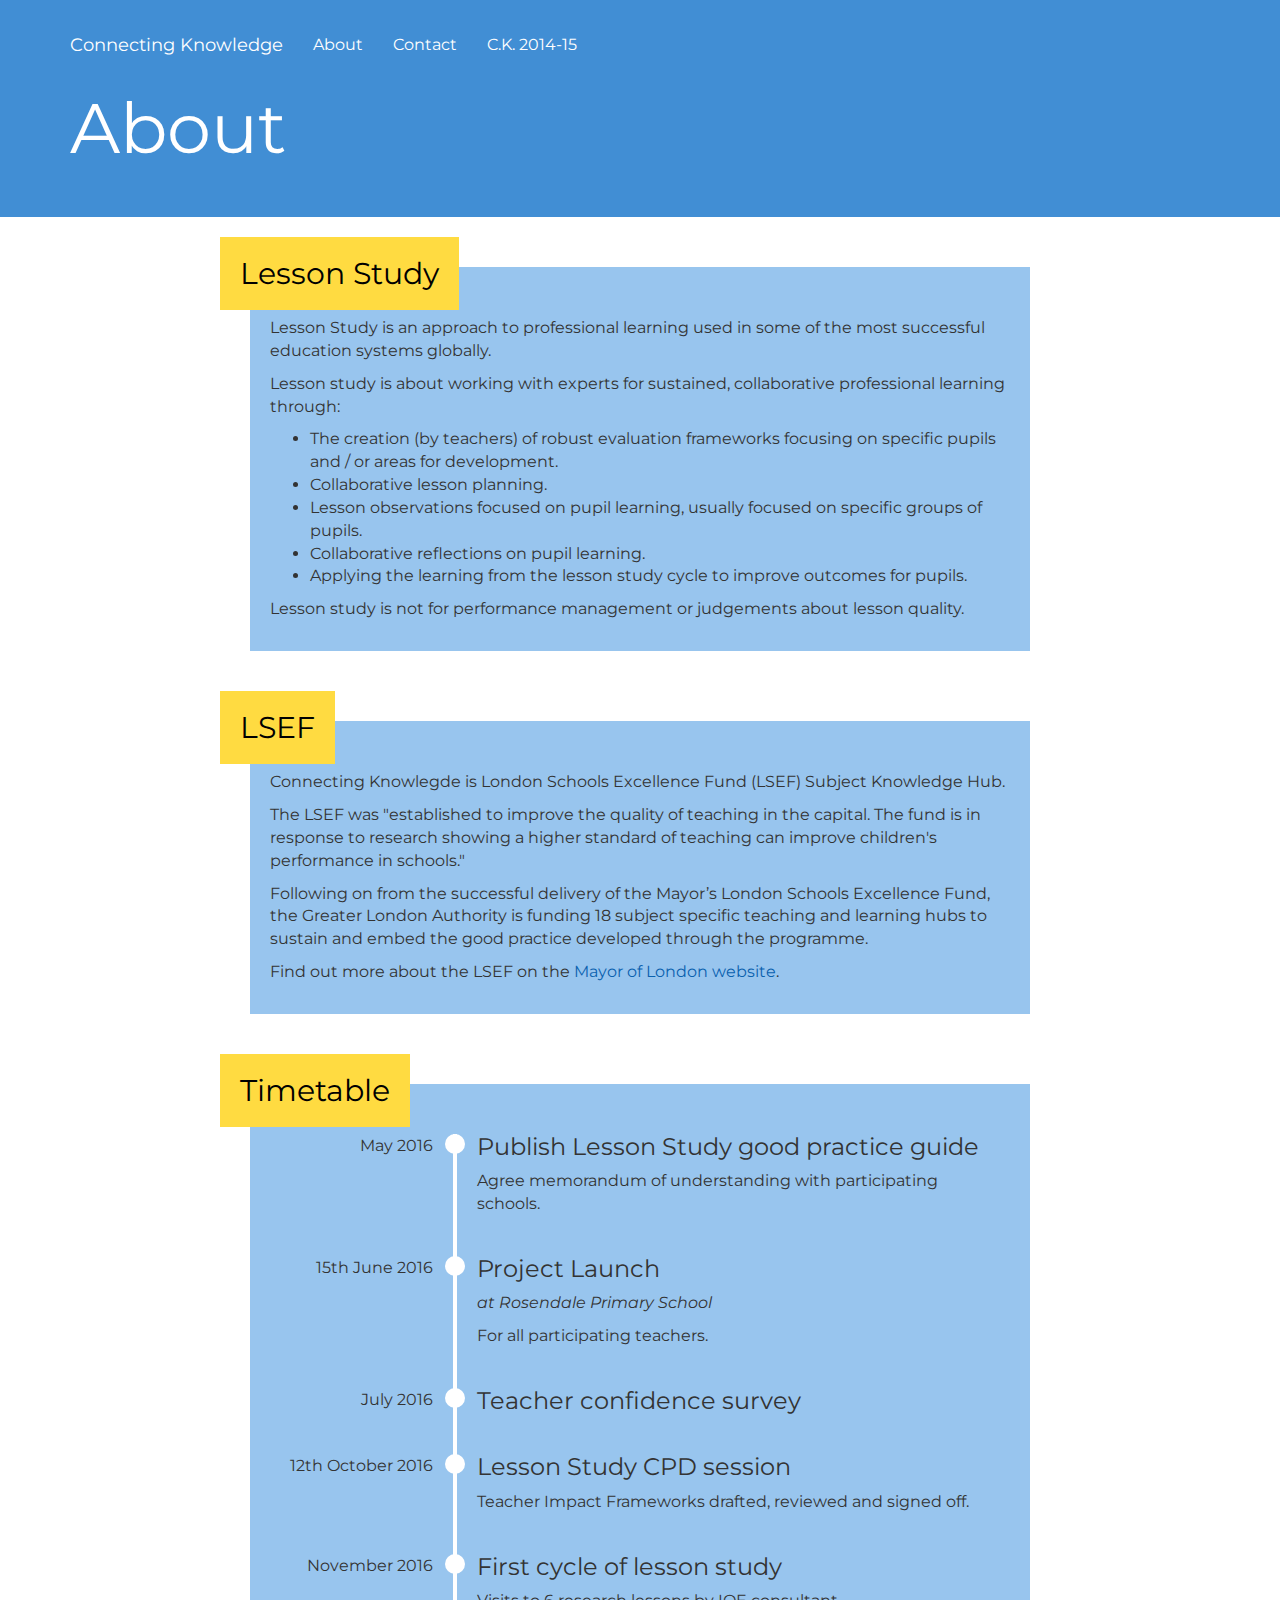
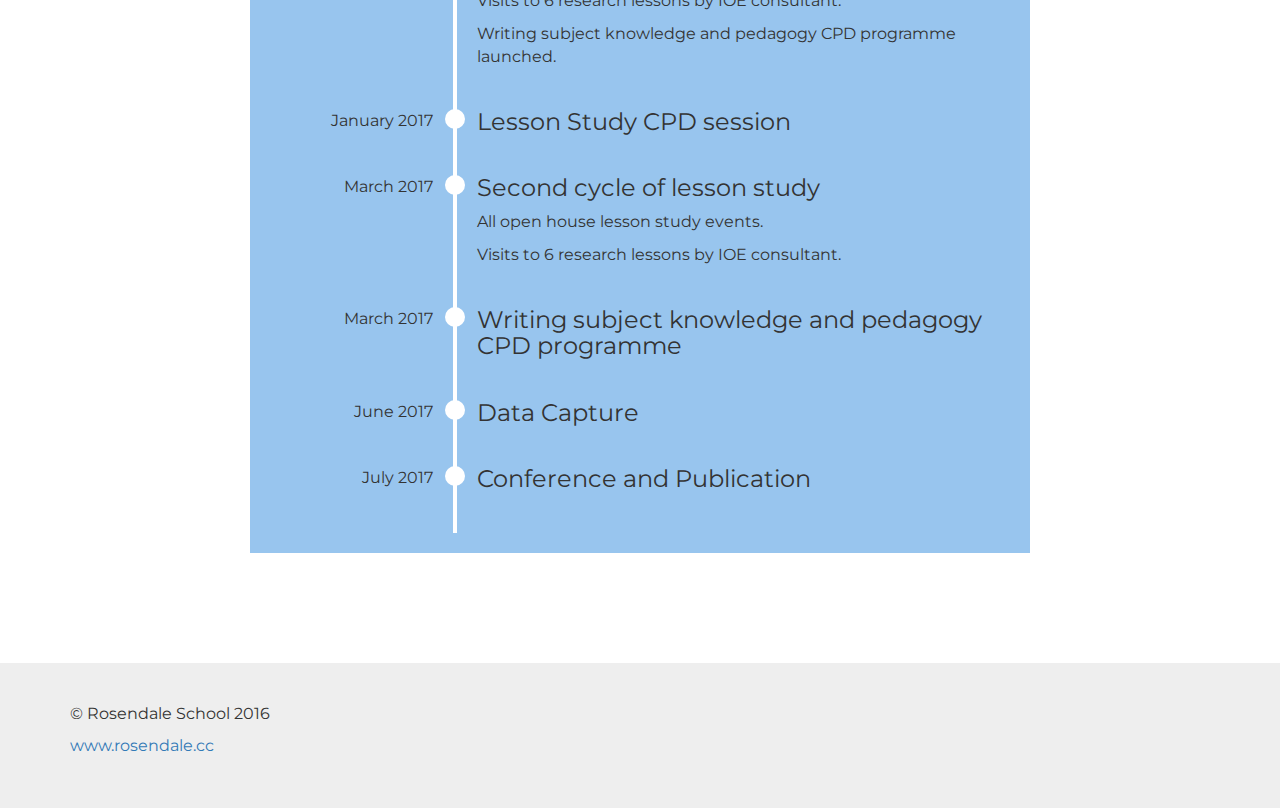
<file: about.html>
<!DOCTYPE html>
<html lang="en">
  <head>
    <meta charset="utf-8">
    <meta http-equiv="X-UA-Compatible" content="IE=edge">
    <meta name="viewport" content="width=device-width, initial-scale=1">
    <!-- The above 3 meta tags *must* come first in the head; any other head content must come *after* these tags -->
    <title>About | Connecting Knowledge</title>

    <!-- Bootstrap -->
    <link href="css/bootstrap.min.css" rel="stylesheet">

    <!-- Custom css-->
    <link href="css/style.css" rel="stylesheet">

    <!-- Google Fonts -->
    <link href='https://fonts.googleapis.com/css?family=Montserrat:400,700' rel='stylesheet' type='text/css'>



    <!-- HTML5 shim and Respond.js for IE8 support of HTML5 elements and media queries -->
    <!-- WARNING: Respond.js doesn't work if you view the page via file:// -->
    <!--[if lt IE 9]>
      <script src="https://oss.maxcdn.com/html5shiv/3.7.2/html5shiv.min.js"></script>
      <script src="https://oss.maxcdn.com/respond/1.4.2/respond.min.js"></script>
    <![endif]-->
  </head>
  <body>
    <nav class="navbar navbar-default navbar-static-top">
      <div class="container">
        <div class="navbar-header">
          <button type="button" class="navbar-toggle collapsed" data-toggle="collapse" data-target="#bs-example-navbar-collapse-1" aria-expanded="false">
            <span class="sr-only">Toggle navigation</span>
            <span class="icon-bar"></span>
            <span class="icon-bar"></span>
            <span class="icon-bar"></span>
          </button>
          <a class="navbar-brand" href="index.html">Connecting Knowledge</a>
        </div>
        <div class="collapse navbar-collapse text-center" id="bs-example-navbar-collapse-1">
          <ul class="nav navbar-nav text-right">
            <li><a href="about.html">About</a></li>
            <li><a href="contact.html">Contact</a></li>
            <li><a href="connecting-knowledge-14-15.html">C.K. 2014-15</a></li>
          </ul>
        </div>
      </div>
    </nav>
    <header class="container-fluid">
      <div class="container">
        <div class="row">
          <div class="col-md-10">
            <h1>About</h1>
	      </div> <!-- /.col -->
	    </div> <!-- /.row -->
  	  </div> <!-- /.container -->
  	  <div id="banner-bar">
  	  </div>
    </header>
    <main id="main" class="container">
      <div class="row">
      	<section class="col-md-8 col-md-offset-2">
          <h2>Lesson Study</h2>
            <p class="first-par">Lesson Study is an approach to professional learning used in some of the most successful education systems globally.</p>
 			<p>Lesson study is about working with experts for sustained, collaborative professional learning through:</p>
 			<ul>
 				<li>The creation (by teachers) of robust evaluation frameworks focusing on specific pupils and &#47; or areas for development.</li>
				<li>Collaborative lesson planning.</li>
				<li>Lesson observations focused on pupil learning, usually focused on specific groups of pupils.</li>
				<li>Collaborative reflections on pupil learning.</li>
				<li>Applying the learning from the lesson study cycle to improve outcomes for pupils.</li>
			</ul>
			<p>Lesson study is not for performance management or judgements about lesson quality.</p>    
        </section>
        <section class="col-md-8 col-md-offset-2">
          <h2>LSEF</h2>
          <p class="first-par">Connecting Knowlegde is London Schools Excellence Fund (LSEF) Subject Knowledge Hub.</p>
          <p>The LSEF was "established to improve the quality of teaching in the capital. The fund is in response to research showing a higher standard of teaching can improve children's performance in schools."</p>
          <p>Following on from the successful delivery of the Mayor’s London Schools Excellence Fund, the Greater London Authority is funding 18 subject specific teaching and learning hubs to sustain and embed the good practice developed through the programme.</p>
          <p>Find out more about the LSEF on the <a href="https://www.london.gov.uk/what-we-do/education-and-youth/improving-standards-schools-and-teaching/london-schools-excellence">Mayor of London website</a>.</p>
        </section> <!-- /.col -->
        <section id="timeline" class="col-md-8 col-md-offset-2">
          <h2>Timetable</h2>
          	<table class="first-par">
	          	<tbody>
		          	<tr>
		          		<td>
		          			<p>May 2016</p>		
		          		</td>
		          		<td>
		          			<h3>Publish Lesson Study good practice guide</h3>
							<p>Agree memorandum of understanding with participating schools.</p>		
		          		</td>
		          	</tr>
		          	<tr>
		          		<td>
		          			<p>15th June 2016</p>		
		          		</td>
		          		<td>
		          			<h3>Project Launch</h3>
		          			<p><i>at Rosendale Primary School</i></p>
		            		<p>For all participating teachers.</p>
						</td>
		          	</tr>
		          	<tr>
		          		<td>
		          			<p>July 2016</p>		
		          		</td>
		          		<td>
		          			<h3>Teacher confidence survey</h3>
		          		</td>
		          	</tr>
		          	<tr>
		          		<td>
		          			<p>12th October 2016</p>		
		          		</td>
		          		<td>
		          			<h3>Lesson Study CPD session</h3>
		            		<p>Teacher Impact Frameworks drafted, reviewed and signed off.</p>
		          		</td>
		          	</tr>
		          	<tr>
		          		<td>
		          			<p>November 2016</p>		
		          		</td>
		          		<td>
		          			<h3>First cycle of lesson study</h3>
		            		<p>Visits to 6 research lessons by IOE consultant.</p>
		            		<p>Writing subject knowledge and pedagogy CPD programme launched.</p>
		          		</td>
		          	</tr>
		          	<tr>
		          		<td>
		          			<p>January 2017</p>		
		          		</td>
		          		<td>
		          			<h3>Lesson Study CPD session</h3>
		          		</td>
		          	</tr>
		          	<tr>
		          		<td>
		          			<p>March 2017</p>		
		          		</td>
		          		<td>
		          			<h3>Second cycle of lesson study</h3>
		          			<p>All open house lesson study events.</p>
		          			<p>Visits to 6 research lessons by IOE consultant.</p>
		          		</td>
		          	</tr>
		          	<tr>
		          		<td>
		          			<p>March 2017</p>		
		          		</td>
		          		<td>
		          			<h3>Writing subject knowledge and pedagogy CPD programme</h3>
		          		</td>
		          	</tr>
		          	<tr>
		          		<td>
		          			<p>June 2017</p>		
		          		</td>
		          		<td>
		          			<h3>Data Capture</h3>
		          		</td>
		          	</tr>
		          	<tr>
		          		<td>
		          			<p>July 2017</p>		
		          		</td>
		          		<td>
		          			<h3>Conference and Publication</h3>
		          		</td>
		          	</tr>
	          	</tbody>
          	</table>
        </section>
      </div> <!-- ./row -->
    </main> <!-- /.container -->
    <footer class="container-fluid">
      <div class="container">
        <div class="row">
          <div class="col-md-12">
            <p>&copy Rosendale School 2016</p>
            <p><a href="http://www.rosendale.cc">www.rosendale.cc</a></p>
          </div> <!-- /.col -->
        </div> <!-- ./row -->
      </div> <!-- /.container -->
    </footer>
    <!-- jQuery (necessary for Bootstrap's JavaScript plugins) -->
    <script src="https://ajax.googleapis.com/ajax/libs/jquery/1.11.3/jquery.min.js"></script>
    <!-- Include all compiled plugins (below), or include individual files as needed -->
    <script src="js/bootstrap.min.js"></script>
  </body>
</html>
</file>
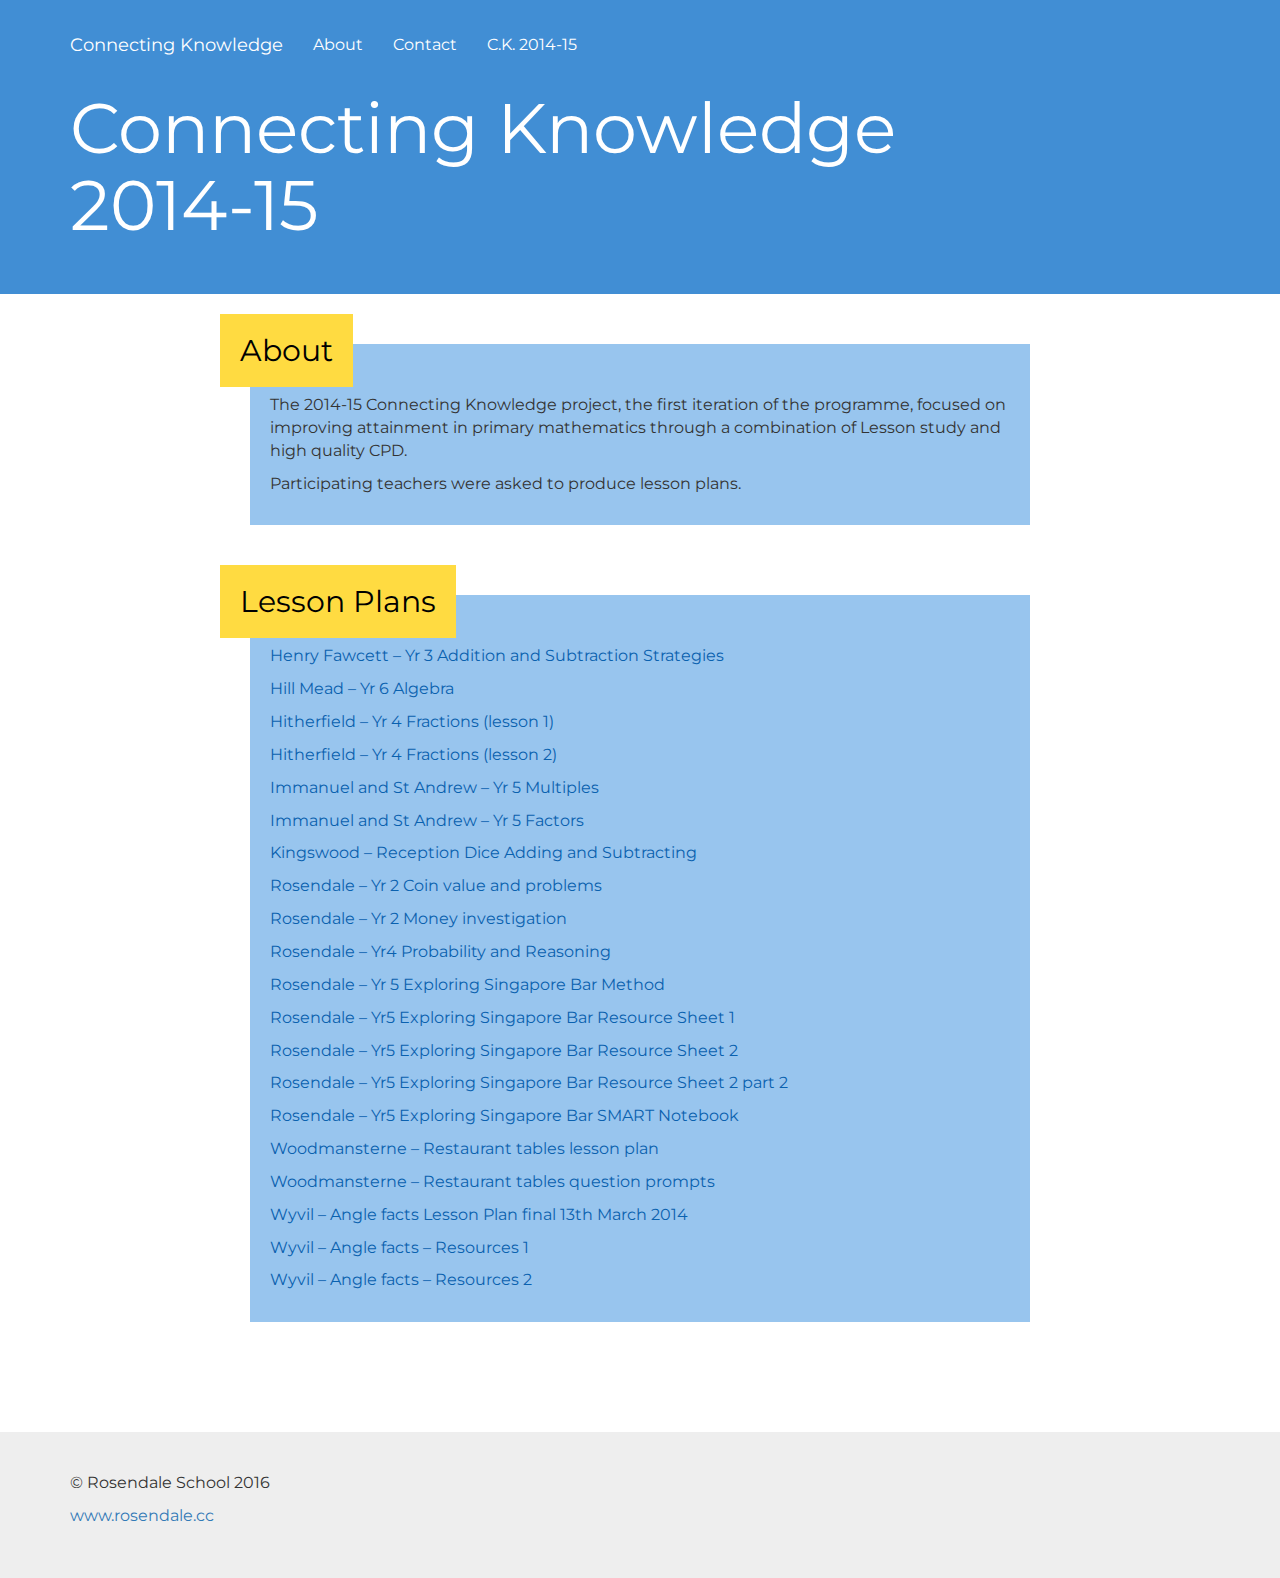
<file: connecting-knowledge-14-15.html>
<!DOCTYPE html>
<html lang="en">
  <head>
    <meta charset="utf-8">
    <meta http-equiv="X-UA-Compatible" content="IE=edge">
    <meta name="viewport" content="width=device-width, initial-scale=1">
    <!-- The above 3 meta tags *must* come first in the head; any other head content must come *after* these tags -->
    <title>CK 14-15 | Connecting Knowledge</title>

    <!-- Bootstrap -->
    <link href="css/bootstrap.min.css" rel="stylesheet">

    <!-- Custom css-->
    <link href="css/style.css" rel="stylesheet">

    <!-- Google Fonts -->
    <link href='https://fonts.googleapis.com/css?family=Montserrat:400,700' rel='stylesheet' type='text/css'>



    <!-- HTML5 shim and Respond.js for IE8 support of HTML5 elements and media queries -->
    <!-- WARNING: Respond.js doesn't work if you view the page via file:// -->
    <!--[if lt IE 9]>
      <script src="https://oss.maxcdn.com/html5shiv/3.7.2/html5shiv.min.js"></script>
      <script src="https://oss.maxcdn.com/respond/1.4.2/respond.min.js"></script>
    <![endif]-->
  </head>
  <body>
    <nav class="navbar navbar-default navbar-static-top">
      <div class="container">
        <div class="navbar-header">
          <button type="button" class="navbar-toggle collapsed" data-toggle="collapse" data-target="#bs-example-navbar-collapse-1" aria-expanded="false">
            <span class="sr-only">Toggle navigation</span>
            <span class="icon-bar"></span>
            <span class="icon-bar"></span>
            <span class="icon-bar"></span>
          </button>
          <a class="navbar-brand" href="index.html">Connecting Knowledge</a>
        </div>
        <div class="collapse navbar-collapse text-center" id="bs-example-navbar-collapse-1">
          <ul class="nav navbar-nav text-right">
            <li><a href="about.html">About</a></li>
            <li><a href="contact.html">Contact</a></li>
            <li><a href="connecting-knowledge-14-15.html">C.K. 2014-15</a></li>
          </ul>
        </div>
      </div>
    </nav>
    <header class="container-fluid">
      <div class="container">
        <div class="row">
          <div class="col-md-10">
            <h1>Connecting Knowledge 2014-15</h1>
	      </div> <!-- /.col -->
	    </div> <!-- /.row -->
  	  </div> <!-- /.container -->
  	  <div id="banner-bar">
  	  </div>
    </header>
    <main id="main" class="container">
      <div class="row">
        <section class="col-md-8 col-md-offset-2">
          <h2>About</h2>
          <p class="first-par">The 2014-15 Connecting Knowledge project, the first iteration of the programme, focused on improving attainment in primary mathematics through a combination of Lesson study and high quality CPD.</p>
          <p>Participating teachers were asked to produce lesson plans.</p>
        </section> <!-- /.col -->
        <section class="col-md-8 col-md-offset-2">
          <h2>Lesson Plans</h2>
            <p class="first-par"><a href="docs/HF-Lesson-Plan-final.docx">Henry Fawcett – Yr 3 Addition and Subtraction Strategies</a></p>
            <p><a href="docs/Hill-Mead-Research-Lesson-Plan-algebra-Y6-2014-for-LSEF.doc">Hill Mead – Yr 6 Algebra</a></p>
            <p><a href="docs/Lesson-plan-hitherfield-5th-November-2014-V2.doc">Hitherfield – Yr 4 Fractions (lesson 1)</a></p>
            <p><a href="docs/Hitherfiled-LS-plan-fractions-lesson-2.doc">Hitherfield – Yr 4 Fractions (lesson 2)</a></p>
            <p><a href="docs/Immanuel-LS-multiples-Y5.doc">Immanuel and St Andrew – Yr 5 Multiples</a></p>
            <p><a href="docs/Immanuel-LS-Factors-Y5-Version-A.doc">Immanuel and St Andrew – Yr 5 Factors</a></p>
            <p><a href="docs/dice-counting-L-kingswood-Recep-adding-and-subting.doc">Kingswood – Reception Dice Adding and Subtracting</a></p>
            <p><a href="docs/Rosendale-Y2-coin-value-and-problems.doc">Rosendale – Yr 2 Coin value and problems</a></p>
            <p><a target="_blank" href="docs/rosendale-Y2AF-T2-y2-moneyinvestigation.pdf">Rosendale – Yr 2 Money investigation</a></p>
            <p><a href="docs/rosendale-LS-2014-Y4-probability-and-reasoning.doc">Rosendale – Yr4 Probability and Reasoning</a></p>
            <p><a href="docs/Lesson-Study-14th-Jan-2015.docx">Rosendale – Yr 5 Exploring Singapore Bar Method</a></p>
            <p><a href="docs/Rosendale-resource-sheet-1.docx">Rosendale – Yr5 Exploring Singapore Bar Resource Sheet 1</a></p>
            <p><a href="docs/Rosendale-resource-sheet-2.docx">Rosendale – Yr5 Exploring Singapore Bar Resource Sheet 2</a></p>
            <p><a href="docs/Rosendale-resource-sheet-2-pt-2.docx">Rosendale – Yr5 Exploring Singapore Bar Resource Sheet 2 part 2</a></p>
            <p><a href="docs/Lesson-study-Jan-28th.notebook">Rosendale – Yr5 Exploring Singapore Bar SMART Notebook</a></p>
            <p><a href="docs/restaurant-tables-lesson-plan-finished-June-2014.doc">Woodmansterne – Restaurant tables lesson plan</a></p>
            <p><a href="docs/Restaurant-tables-question-prompts.doc">Woodmansterne – Restaurant tables question prompts</a></p>
            <p><a href="docs/Wyvil-Research-Lesson-Plan-final-13th-March-2014.doc">Wyvil – Angle facts Lesson Plan final 13th March 2014</a></p>
            <p><a target="_blank" href="docs/Resources-1-Wyvil-March-13th.pdf">Wyvil – Angle facts – Resources 1</a></p>
            <p><a target="_blank" href="docs/Resources-2-Wyvil-March-13th.pdf">Wyvil – Angle facts – Resources 2</a></p>
        </section>
      </div> <!-- ./row -->
    </main> <!-- /.container -->
    <footer class="container-fluid">
      <div class="container">
        <div class="row">
          <div class="col-md-12">
            <p>&copy Rosendale School 2016</p>
            <p><a href="http://www.rosendale.cc">www.rosendale.cc</a></p>
          </div> <!-- /.col -->
        </div> <!-- ./row -->
      </div> <!-- /.container -->
    </footer>
    <!-- jQuery (necessary for Bootstrap's JavaScript plugins) -->
    <script src="https://ajax.googleapis.com/ajax/libs/jquery/1.11.3/jquery.min.js"></script>
    <!-- Include all compiled plugins (below), or include individual files as needed -->
    <script src="js/bootstrap.min.js"></script>
  </body>
</html>
</file>
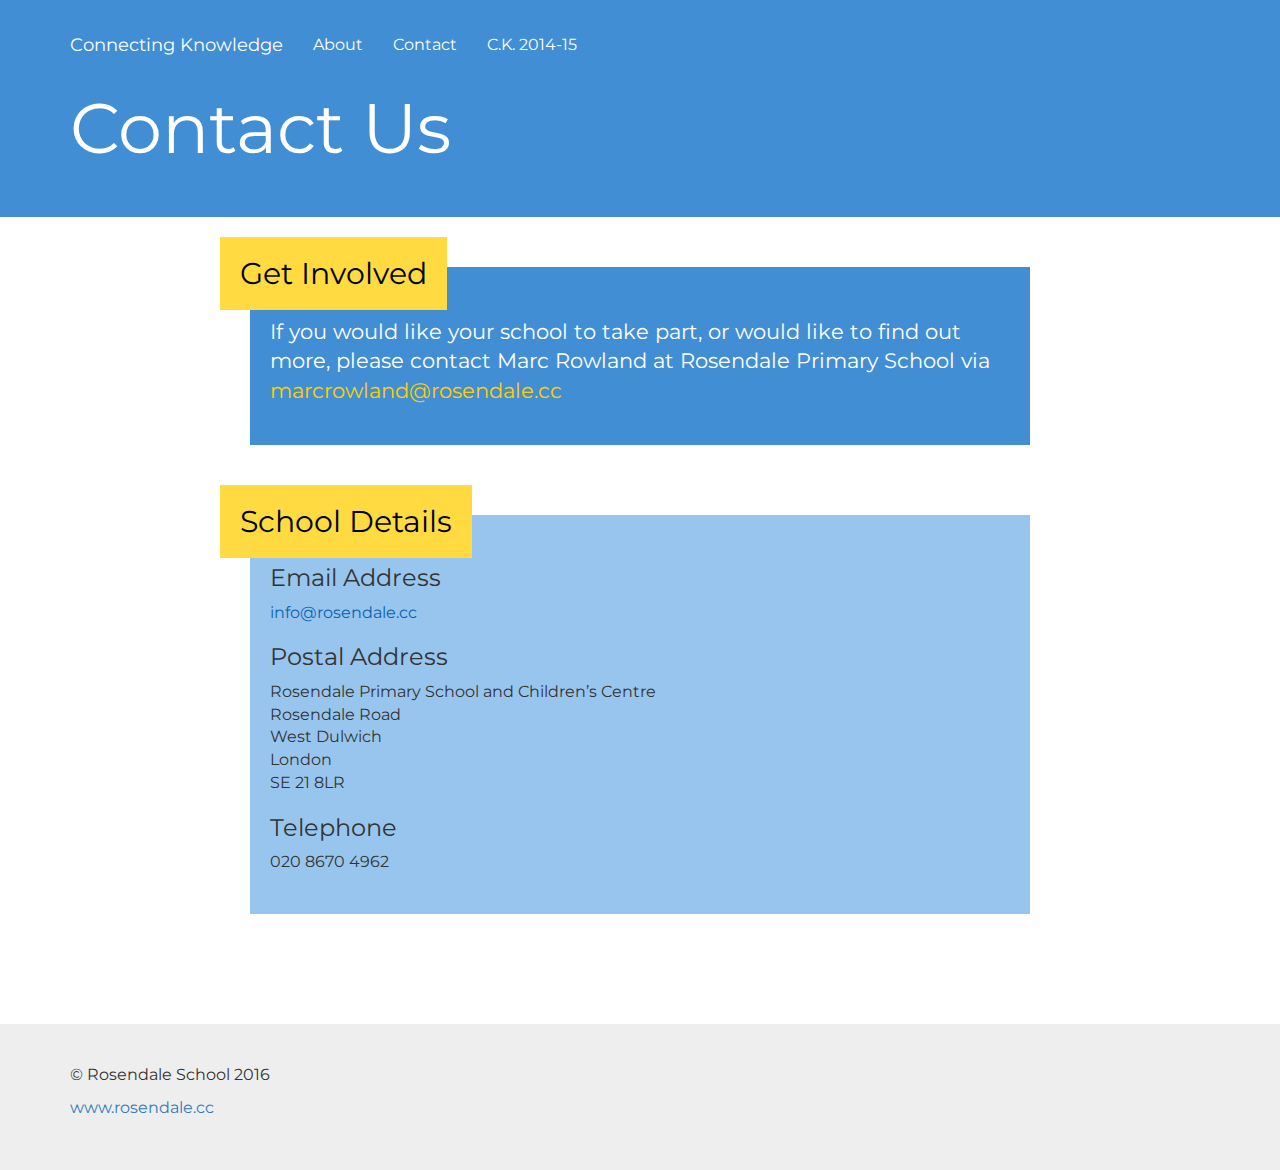
<file: contact.html>
<!DOCTYPE html>
<html lang="en">
  <head>
    <meta charset="utf-8">
    <meta http-equiv="X-UA-Compatible" content="IE=edge">
    <meta name="viewport" content="width=device-width, initial-scale=1">
    <!-- The above 3 meta tags *must* come first in the head; any other head content must come *after* these tags -->
    <title>Contact Us | Connecting Knowledge</title>

    <!-- Bootstrap -->
    <link href="css/bootstrap.min.css" rel="stylesheet">

    <!-- Custom css-->
    <link href="css/style.css" rel="stylesheet">

    <!-- Google Fonts -->
    <link href='https://fonts.googleapis.com/css?family=Montserrat:400,700' rel='stylesheet' type='text/css'>



    <!-- HTML5 shim and Respond.js for IE8 support of HTML5 elements and media queries -->
    <!-- WARNING: Respond.js doesn't work if you view the page via file:// -->
    <!--[if lt IE 9]>
      <script src="https://oss.maxcdn.com/html5shiv/3.7.2/html5shiv.min.js"></script>
      <script src="https://oss.maxcdn.com/respond/1.4.2/respond.min.js"></script>
    <![endif]-->
  </head>
  <body>
    <nav class="navbar navbar-default navbar-static-top">
      <div class="container">
        <div class="navbar-header">
          <button type="button" class="navbar-toggle collapsed" data-toggle="collapse" data-target="#bs-example-navbar-collapse-1" aria-expanded="false">
            <span class="sr-only">Toggle navigation</span>
            <span class="icon-bar"></span>
            <span class="icon-bar"></span>
            <span class="icon-bar"></span>
          </button>
          <a class="navbar-brand" href="index.html">Connecting Knowledge</a>
        </div>
        <div class="collapse navbar-collapse text-center" id="bs-example-navbar-collapse-1">
          <ul class="nav navbar-nav text-right">
            <li><a href="about.html">About</a></li>
            <li><a href="contact.html">Contact</a></li>
            <li><a href="connecting-knowledge-14-15.html">C.K. 2014-15</a></li>
          </ul>
        </div>
      </div>
    </nav>
    <header class="container-fluid">
      <div class="container">
        <div class="row">
          <div class="col-md-10">
            <h1>Contact Us</h1>
	      </div> <!-- /.col -->
	    </div> <!-- /.row -->
  	  </div> <!-- /.container -->
  	  <div id="banner-bar">
  	  </div>
    </header>
    <main id="main" class="container">
      <div class="row">
        <section class="col-md-8 col-md-offset-2 highlight">
          <h2>Get Involved</h2>
          <p class="first-par lead">If you would like your school to take part, or would like to find out more, please contact Marc Rowland at Rosendale Primary School via <a href="mailto:marcrowland@rosendale.cc">marcrowland@rosendale.cc</a></p>
        </section> <!-- /.col -->
        <section class="col-md-8 col-md-offset-2">
          <h2>School Details</h2>
          <h3 class="first-par">Email Address</h3>
          <address class="email"><a href="mailto:info@rosendale.cc">info@rosendale.cc</a></address>
          <h3>Postal Address</h3>
          <address class="postal">Rosendale Primary School and Children’s Centre<br>
          Rosendale Road<br>
          West Dulwich<br>
          London<br>
          SE 21 8LR</address>
          <h3>Telephone</h3>
          <address class="telephone">020 8670 4962</address>
        </section>
      </div> <!-- ./row -->
    </main> <!-- /.container -->
    <footer class="container-fluid">
      <div class="container">
        <div class="row">
          <div class="col-md-12">
            <p>&copy Rosendale School 2016</p>
            <p><a href="http://www.rosendale.cc">www.rosendale.cc</a></p>
          </div> <!-- /.col -->
        </div> <!-- ./row -->
      </div> <!-- /.container -->
    </footer>
    <!-- jQuery (necessary for Bootstrap's JavaScript plugins) -->
    <script src="https://ajax.googleapis.com/ajax/libs/jquery/1.11.3/jquery.min.js"></script>
    <!-- Include all compiled plugins (below), or include individual files as needed -->
    <script src="js/bootstrap.min.js"></script>
  </body>
</html>
</file>
<file: css/style.css>
/*Connecting Knowledge Custom styles*/

body {
	font-size: 16px;
	font-family: 'Montserrat', sans-serif;
}

.h1, .h2, .h3, .h4, .h5, .h6, h1, h2, h3, h4, h5, h6, .lead {
	font-weight: 400;
}

.navbar-default {
	background-color: #418ED4;
    border-color: #418ED4;
    padding-top: 20px;
}

.navbar-default .navbar-brand {
	color: #fff;
}

.navbar-default .navbar-nav>li>a {
	color: #fff;
}

.navbar-default .navbar-brand:hover,
.navbar-default .navbar-brand:focus,
.navbar-default .navbar-brand:active,
.navbar-default .navbar-nav>li>a:hover,
.navbar-default .navbar-nav>li>a:focus,
.navbar-default .navbar-nav>li>a:active {
	color: #FFDB41;
}


.navbar-default .navbar-toggle .icon-bar, 
.navbar-default .navbar-toggle .icon-bar, 
.navbar-default .navbar-toggle .icon-bar,
.navbar-default .navbar-toggle .icon-bar  {
    background-color: #fff;
}

.navbar-default .navbar-toggle:active .icon-bar, 
.navbar-default .navbar-toggle:focus .icon-bar, 
.navbar-default .navbar-toggle:hover .icon-bar,
.navbar-default .navbar-toggle:visited .icon-bar  {
    background-color: #000;
}

.navbar-default .navbar-toggle:hover,
.navbar-default .navbar-toggle:active,
.navbar-default .navbar-toggle:focus,
.navbar-default .navbar-toggle:visited {
	background-color: #FFDB41;
	border-color: transparent;
}

header {
	margin: -90px 0 50px 0;
	padding: 60px 0 40px 0;
	background-color: #418ED4;
	color: #fff;
}

#front-page-header {
	margin: -70px 0 50px 0;
	padding: 70px 0 50px 0;
	height: 550px;
	-webkit-height: 100vh;
	-moz-height: 100vh;
	-ms-height: 100vh;
	-o-height: 100vh;
	height: 100vh;
	background-color: #418ED4;
	position: relative;
}

/* Fix for large format phones */
@media (min-width: 600px) and (orientation: portrait) {
	#front-page-header {
		height: 550px;
	}
}

/* Override of above for larger devices*/
@media (min-width: 992px) {
	#front-page-header {
		-webkit-height: 100vh;
		-moz-height: 100vh;
		-ms-height: 100vh;
		-o-height: 100vh;
		height: 100vh;
	}
}

/* fix iOS bug not displaying 100vh correctly */
/* ipad */
@media only screen and (min-device-width : 768px) and (max-device-width : 1024px) and (orientation : landscape) {
	#front-page-header {
		height: 768px;
	}
}
@media only screen and (min-device-width : 768px) and (max-device-width : 1024px) and (orientation : portrait) {
	#front-page-header {
		height: 550px; /* Note this height is based on fix for large format phones (above) */
	}
}
/* iphone5 */
@media only screen and (min-device-width: 320px) and (max-device-height: 568px) and (orientation : landscape) and (-webkit-device-pixel-ratio: 2) {
	#front-page-header {
		height: 320px;
	}
}
@media only screen and (min-device-width: 320px) and (max-device-height: 568px) and (orientation : portrait) and (-webkit-device-pixel-ratio: 2) {
	#front-page-header {
		height: 568px;
	}
}
/* iPhone 4 */
@media only screen and (min-device-width : 320px) and (max-device-width : 480px) and (orientation : landscape) and (-webkit-min-device-pixel-ratio : 1) {
	#front-page-header {
		height: 320px;
	}
}
@media only screen and (min-device-width : 320px) and (max-device-width : 480px) and (orientation : portrait) and (-webkit-min-device-pixel-ratio : 1) {
	#front-page-header {
		height: 480px;
	}
}

header h1 {
	font-size: 48px;
	margin-top: 20px;
}

@media (min-width: 768px) {
	header h1 {
		font-size: 70px;
	}
}

@media (max-height: 500px) and (orientation: landscape) {
	header h1 {
		margin-top: -20px;
		font-size: 40px;
	}
} 

@media (min-width: 1200px) {
	#front-page-header h1 {
		margin-top: 110px;
	}
}

#front-page-header h1, #front-page-header h3 {
	color: white;/*#1f71bb;*/
}

#front-page-header h3 {
	font-size: 20px;
	margin-top: 5px;
}

@media (min-width: 768px) {
	#front-page-header h3 {
	font-size: 24px;
	margin-top: 20px;
}
}

#front-page-header .btn {
    background-color: #FFDB41;
    border-color: #FFDB41;
    border-radius: 50px;
    padding: 10px;
    width: 50px;
    height: 50px;
    position: absolute;
    margin-left: auto;
    margin-right: auto;
    bottom: 30px;
    left: 0;
    right: 0;
}

@media (min-width: 768px) {
	#front-page-header .btn {
		bottom: 50px;
	}
}

@media (min-width: 1170px) {
	#front-page-header .btn {
		bottom: 70px;
	}
}

#front-page-header .btn span {
    color: #000;
    font-size: 20px;
    font-weight: 100;
    margin: 3px 0 0 2px;
}

#front-page-header .btn:hover {
	box-shadow: 0 17px 50px 0 rgba(0,0,0,0.12),0 12px 15px 0 rgba(0,0,0,0.14);
    -webkit-transform: scale(1.1, 1.1);
    transform: scale(1.1, 1.1);
}

#front-page-header #banner-bar {
	width: 75%;
	min-width: 315px;
	height: 10px;
	background-color: white;/*#1f71bb;*/
	margin-left: -20px;
	margin-bottom: 10px;
	position: relative;
}

@media (min-width: 768px) {
	#front-page-header #banner-bar {
		width: 60%;
	}
}

@media (min-width: 1170px) {
	#front-page-header #banner-bar {
		min-width: 930px;
		width: 72%;
	}
}
.sub-header {
	margin-left: 10px;	
}

main > .row > .highlight {
	background-color: #418ED4;
	color: #fff;
}

main > .row > .highlight a {
	color: #FFCF00;
}

main > .row > section a {
	color: #0A61AF;
}

main > .row .float-right {
	position: absolute;
	margin-left: 40%;
	width: 50%;
	top: 90%;
}

main > .row > section {
	padding: 20px;
	position: relative;
	background-color: #98C5EE;
	margin-bottom: 70px;

}

@media (min-width: 768px;) {
	main > .row > section {
		padding: 20px;
	}
}

main section > h2 {
	margin-top: 0px;
	position: absolute;
	margin-left: 0px;
	margin-top: -50px;
	background-color: #FFDB41;
	padding: 20px;
	color: #000;
}

@media (min-width: 992px) {
	main section > h2 {
		margin-left: -50px;
	}
}


main .first-par {
	margin-top: 30px;
}

#timeline table tr > td > h3 {
	margin-top: 0px;
}

#timeline table tr > td:first-child > p {
	margin-top: 1px;
}

#timeline table tr > td:first-child {
	width: 25%;
	text-align: right;
	border-right: 4px solid #fff;
	position: relative;
	vertical-align: text-top;
}

#timeline table tr > td:first-child:after {
	content: ' ';
	position: absolute;
    width: 20px;
    height: 20px;
    top: 0;
    right: -12px;
    -webkit-border-radius: 25px;
    -moz-border-radius: 25px;
    border-radius: 25px;
    background-color: #fff;
    z-index: 1000;
}

#timeline table tr > td {
	padding-left: 20px;
	padding-bottom: 30px;
	padding-right: 20px;
}

footer {
	margin-top: 40px;
	background-color: #eee;
	padding-top: 40px;
	padding-bottom: 40px;
}
</file>
